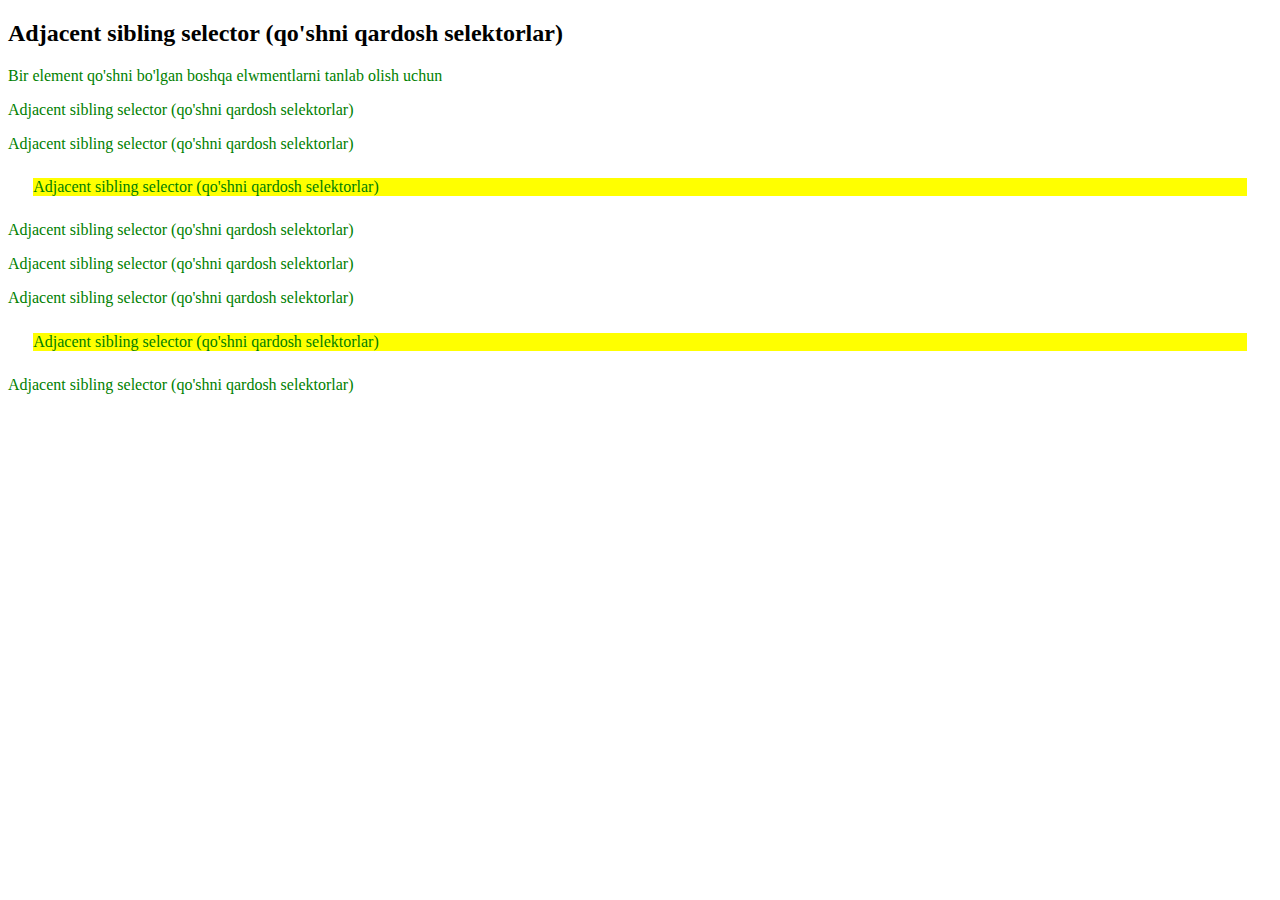
<file: index.html>
<!DOCTYPE html>
<html lang="en">
 <head>
     <meta charset="UTF-8">
     <meta name="viewport" content="width=device-width, initial-scale=1.0">
     <meta name="author" content="Shokirov Javohirbek">
     <meta name="description" content="Inheritance (Meros olish)">
     <link rel="icon" href="../Portoliya/imeges/creative-letter-j-logo-vector-20649645.jpg">
     <link rel="stylesheet" href="./inheritance.css">
     <title>Inheritance (Meros olish)</title>
 </head>
     <body>
         <!-- <section>
             <div class="container">
                 <h1>
                     Heading 1
                 </h1> 
                 <p>
                     Paragraph 1
                 </p>
             </div>
         </section>
         <h2>Combinators: Descendent selector (avlod selektorlari)</h2>
         <div>
             <p>Descendent selector (avlod selektorlari)</p>
             <p>Descendent selector (avlod selektorlari)</p>
             <p>Descendent selector (avlod selektorlari)</p>
             <section>
                 <p>Descendent selector (avlod selektorlari)</p>
             </section>
         </div>
         <p>Descendent selector (avlod selektorlari)</p>
         <p>Descendent selector (avlod selektorlari)</p>
         <h2>Child selector(farzant selectori)</h2>
         <div>
             <p>Child selector(farzant selectori)</p>
             <p>Child selector(farzant selectori)</p>
             <p>Child selector(farzant selectori)</p>
             <section>
                 <p>Child selector(farzant selectori)</p>
             </section>
             <p>Child selector(farzant selectori)</p>
         </div>
         <p>Child selector(farzant selectori)</p>
         <p>Child selector(farzant selectori)</p> -->
         <h2>Adjacent sibling selector (qo'shni qardosh selektorlar)</h2>
         <p>Bir element qo'shni bo'lgan boshqa elwmentlarni tanlab olish uchun</p>
         <div>
             <p>Adjacent sibling selector (qo'shni qardosh selektorlar)</p>
             <p>Adjacent sibling selector (qo'shni qardosh selektorlar)</p>
         </div>

         <p>Adjacent sibling selector (qo'shni qardosh selektorlar)</p>
         <p>Adjacent sibling selector (qo'shni qardosh selektorlar)</p>

         <div>
             <p>Adjacent sibling selector (qo'shni qardosh selektorlar)</p>
             <p>Adjacent sibling selector (qo'shni qardosh selektorlar)</p>
         </div>

         <p>Adjacent sibling selector (qo'shni qardosh selektorlar)</p>
         <p>Adjacent sibling selector (qo'shni qardosh selektorlar)</p>
     </body>
</html>
</file>
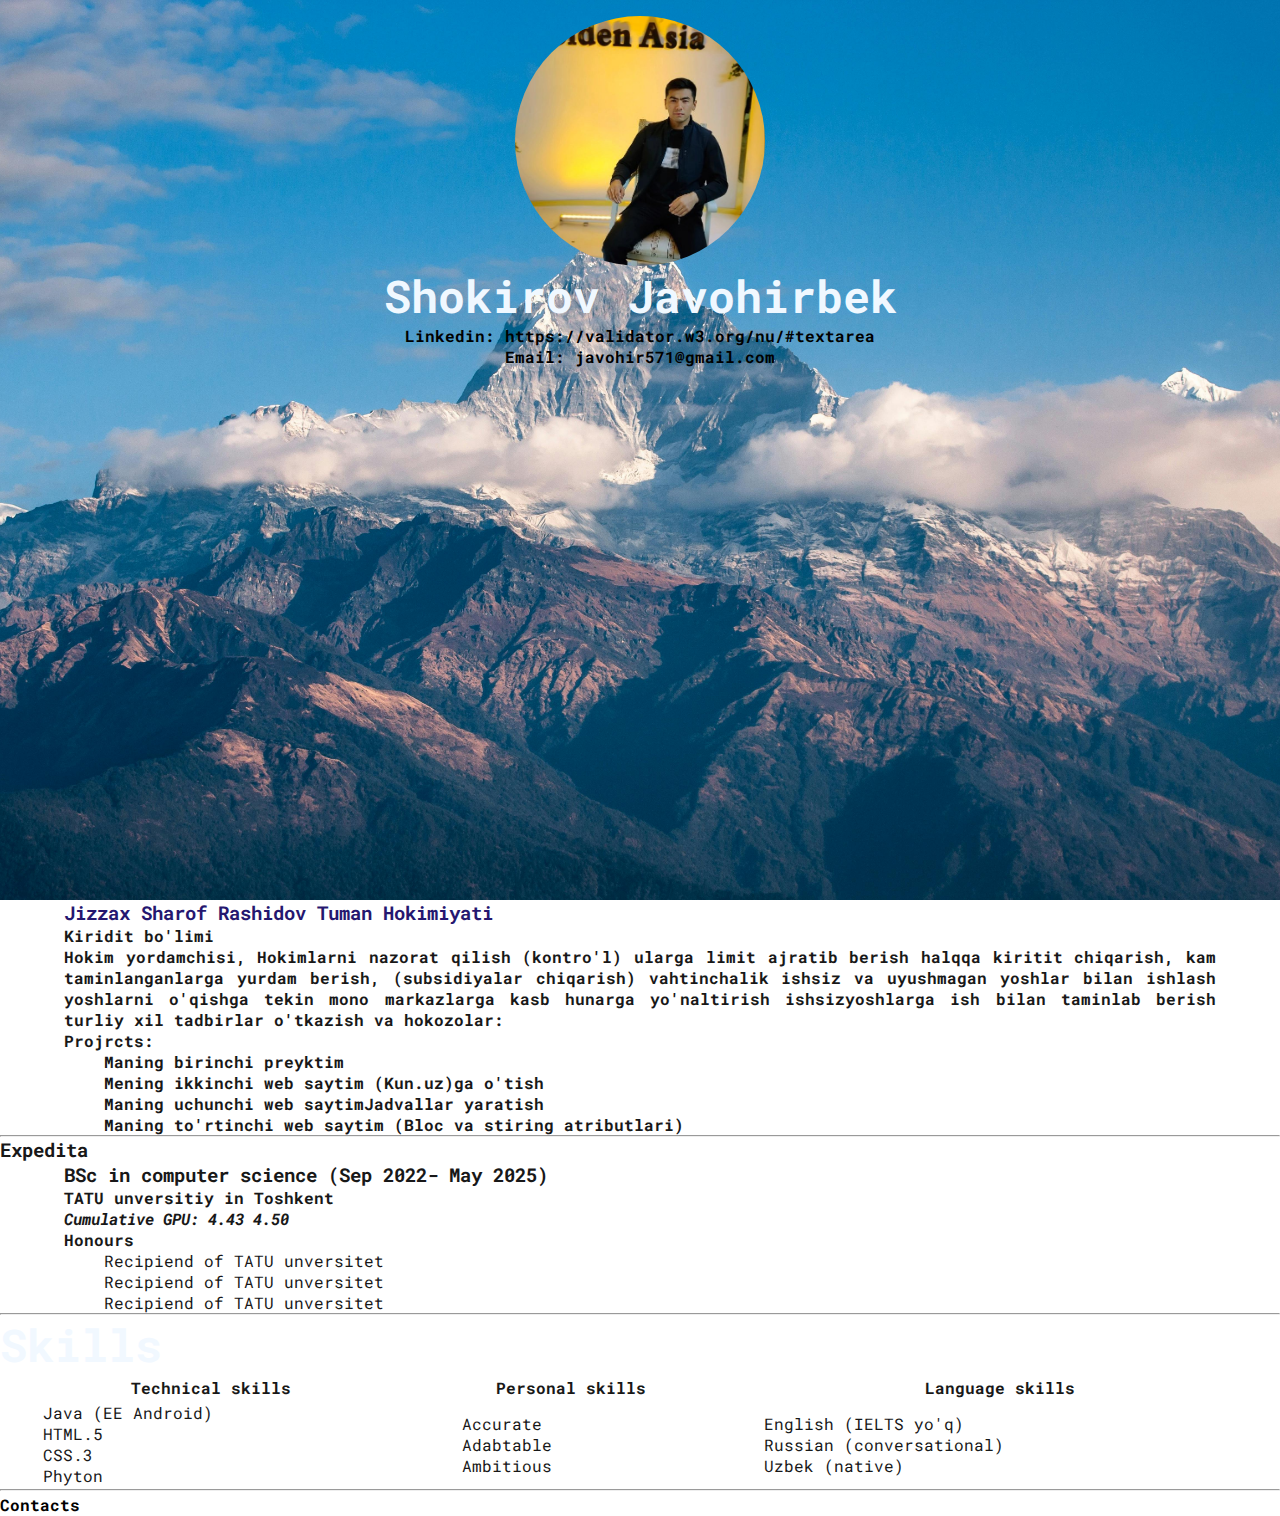
<file: 10. index.html>
<!DOCTYPE html>
<html lang="en">
<head>
    <meta charset="UTF-8">
    <meta name="viewport" content="width=device-width, initial-scale=1.0">
    <meta name="author" content="Shokirov Javohirbek">
    <meta name="description" content="Portfoliya yaratish">
    <link rel="icon" href="./imeges/creative-letter-j-logo-vector-20649645.jpg">
    <link rel="preconnect" href="https://fonts.googleapis.com">
    <link rel="preconnect" href="https://fonts.gstatic.com" crossorigin>
    <link href="https://fonts.googleapis.com/css2?family=Questrial&family=Roboto+Mono:ital,wght@0,100..700;1,100..700&display=swap" rel="stylesheet">
    <link rel="stylesheet" href="./style.css">
    <title>Portfoliya</title>
</head>
     <body>
         <header class="header_top">
            <div class="container markaz mb-1">
                <div class="img-1">
                     <img src="./imeges/photo_2025-01-15_11-44-57.jpg" alt="Bu yerda rasim bor" >
                     <h2> Shokirov Javohirbek</h2> 
                     <p>
                       Linkedin:
                       <a href="https://validator.w3.org/nu/#textarea " target="_blank"> https://validator.w3.org/nu/#textarea </a>
                     </p>
                     <p>
                        Email: javohir571@gmail.com
                     </p>
                </div>
            </div>
         </header>
         <section>
             <div class="container">
                 <h3 class="ish-joy">
                  Jizzax Sharof Rashidov Tuman Hokimiyati 
                 </h3>
                <p>
                    <b>
                        Kiridit bo'limi  
                    </b>
                </p>
                <p>
                       Hokim yordamchisi, Hokimlarni nazorat qilish (kontro'l) ularga limit ajratib berish halqqa kiritit chiqarish, kam taminlanganlarga yurdam berish, (subsidiyalar chiqarish) vahtinchalik ishsiz va uyushmagan yoshlar bilan ishlash yoshlarni o'qishga tekin mono markazlarga kasb hunarga yo'naltirish ishsizyoshlarga ish bilan taminlab berish turliy xil tadbirlar o'tkazish va hokozolar: 
                </p>
                <p>
                   Projrcts:
                   <ul>
                       <li>
                           <a href="../my_first_website/2. index.html"> Maning birinchi preyktim</a>
                       </li>
                       <li>
                           <a href="../my_first_website/3. index.html"> Mening ikkinchi web saytim (Kun.uz)ga o'tish </a>
                       </li>
                       <li>
                           <a href="../my_first_website/4. index.html">Maning uchunchi web saytimJadvallar yaratish </a>
                       </li>
                       <li>
                           <a href="../my_first_website/5. index.html">Maning to'rtinchi web saytim (Bloc va stiring atributlari)</a>
                       </li>
                   </ul>
                 </p>
             </div>
         </section>
         <hr>
         <section>
             <h3>Expedita</h3>
             <div class="container">
                 <h3>BSc in computer science (Sep 2022- May 2025)</h3>
                 <p>
                     <b>
                        TATU unversitiy in Toshkent
                     </b>
                 </p>
                 <p>
                    <i>
                        Cumulative GPU: 4.43 4.50 
                    </i>
                 </p>
                 <p>
                     Honours
                     <ol>
                         <li>
                             Recipiend of TATU unversitet 
                         </li>
                         <li>
                             Recipiend of TATU unversitet
                         </li>
                         <li>
                             Recipiend of TATU unversitet
                         </li>
                     </ol>
                 </p>
             </div>
         </section>
         <hr>
         <section>
            <h2>Skills</h2>
             <table>
                 <thead>
                     <tr>
                         <th>
                            Technical skills
                         </th>
                         <th>
                            Personal skills
                         </th>
                         <th>
                            Language skills
                         </th>
                     </tr>
                 </thead>
                 <tbody>
                     <tr>
                         <td>
                            <ul>
                                <li>
                                    Java (EE Android)
                                </li>
                                <li>
                                    HTML.5
                                </li>
                                <li>
                                    CSS.3
                                </li>
                                <li>
                                    Phyton
                                </li>
                            </ul>
                         </td>
                         <td>
                             <ul>
                                 <li>
                                    Accurate
                                 </li>
                                 <li>
                                    Adabtable
                                 </li>
                                 <li>
                                    Ambitious
                                 </li>
                             </ul>
                         </td>
                         <td>
                             <ul>
                                 <li>
                                     English (IELTS yo'q)
                                 </li>
                                 <li>
                                     Russian (conversational)
                                 </li>
                                 <li>
                                     Uzbek (native)
                                 </li>
                             </ul>
                         </td>
                     </tr>
                 </tbody>
             </table>
         </section>
         <hr>
         <footer>
             <h3>
                 <a href="./contact.html"> Contacts</a>
             </h3>
         </footer>
     </body>
</html>
</file>
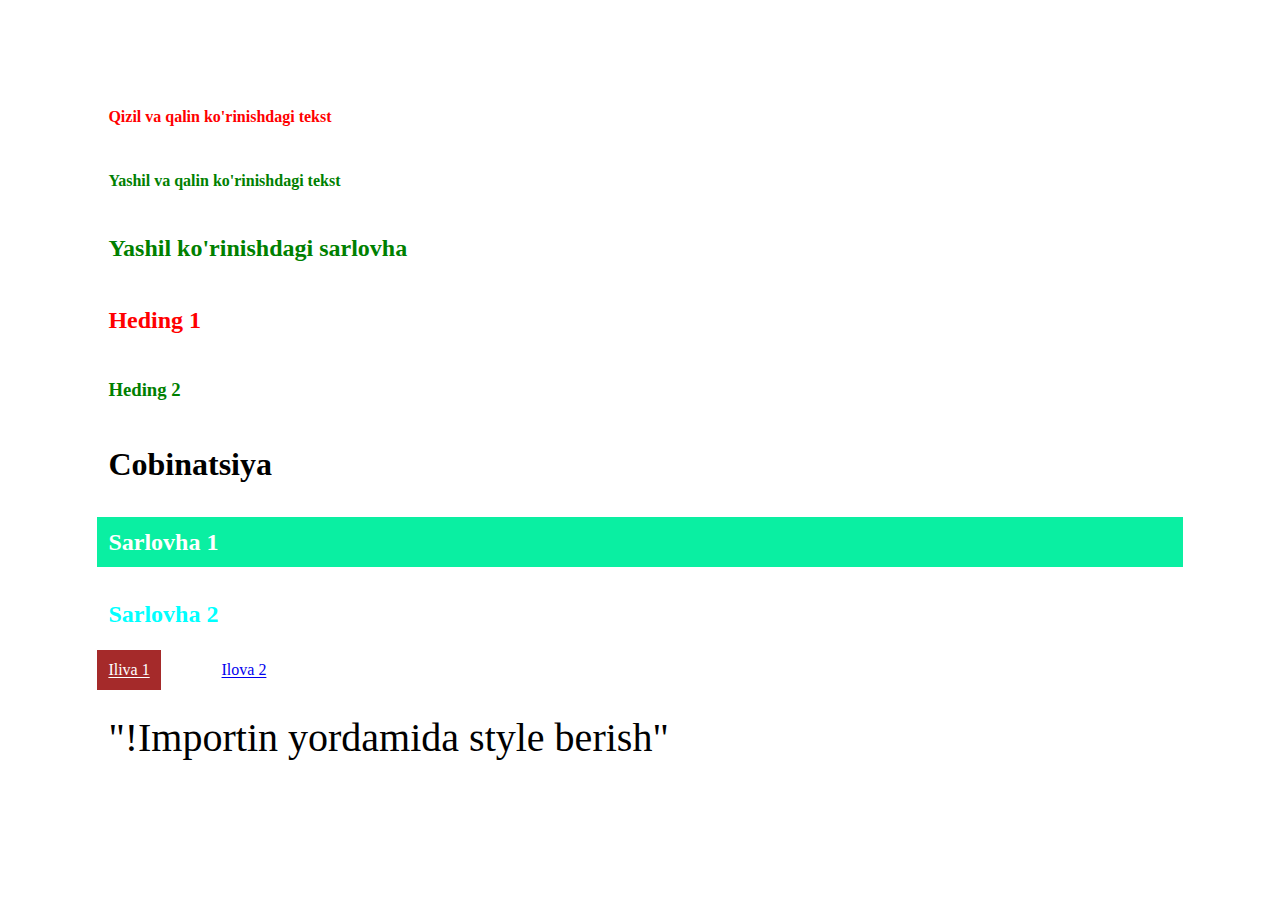
<file: 1111index.html>
<!DOCTYPE html>
<html lang="en">
<head>
     <meta charset="UTF-8">
     <meta name="viewport" content="width=device-width, initial-scale=1.0">
     <title>CSS asoslari</title>
     <link rel="stylesheet" href="./CSS.asoslari.css">
 </head>
     <body>
          <div class="text-red text-bold">Qizil va qalin ko'rinishdagi tekst</div>
          <div class="text-green text-bold">Yashil va qalin ko'rinishdagi tekst</div>
          <h2 class="text-green">Yashil ko'rinishdagi sarlovha</h2>
          <h4 class="text-red text-italic">Heding 1</h4>
          <h3 class="text-red text-green">Heding 2</h3>
          <h1>Cobinatsiya</h1>
          <h2 class="active">Sarlovha 1</h2>
          <h2>Sarlovha 2</h2>

          <a href="#" class="active">Iliva 1</a>
          <a href="#">Ilova 2</a>
          <p class="Sarlovha">"!Importin yordamida style berish"</p>
     </body>
 </html>
</file>
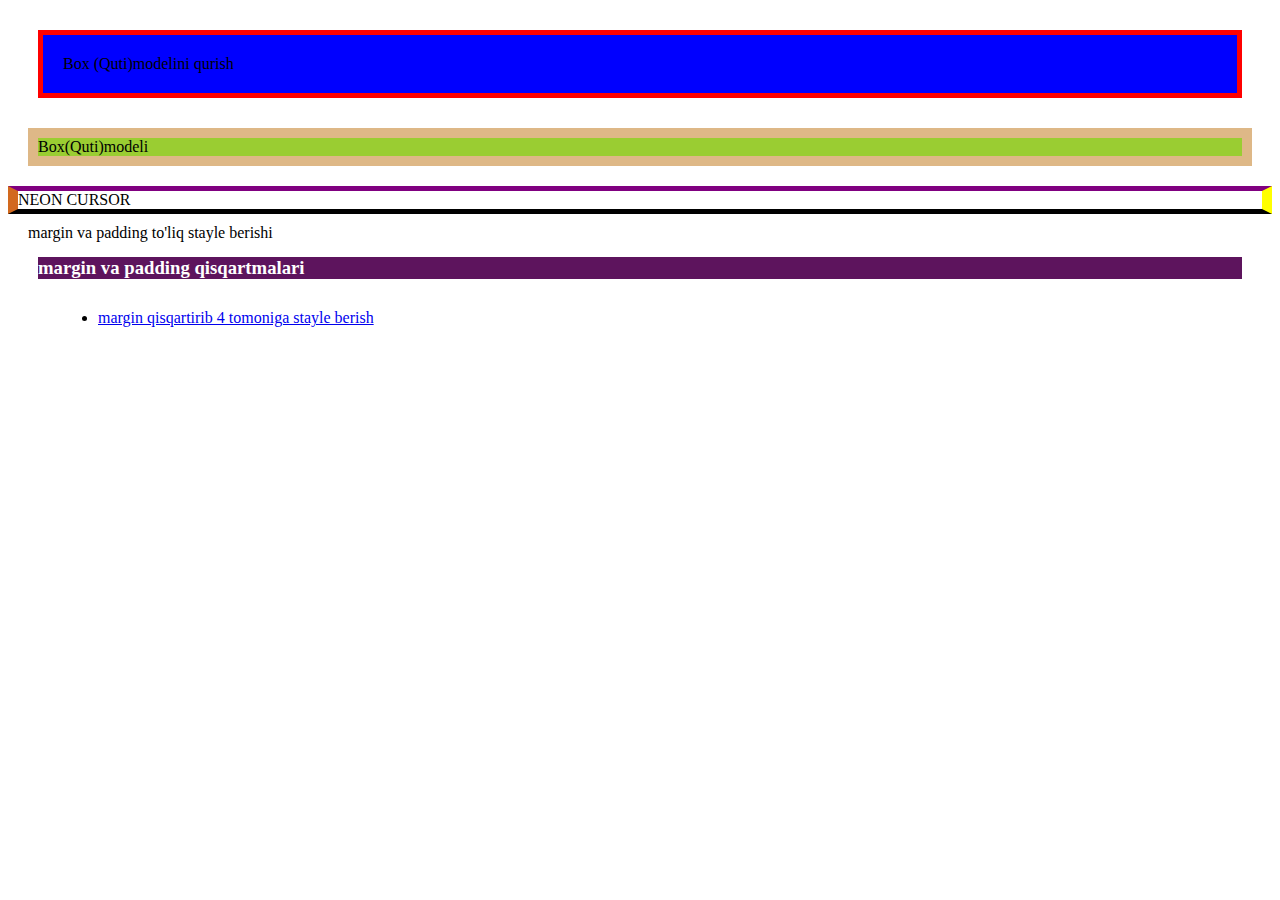
<file: 13.index.html>
<!DOCTYPE html>
 <html lang="en">
     <head>
         <meta charset="UTF-8">
         <meta name="viewport" content="width=device-width, initial-scale=1.0">
         <meta name="author" content="Shokirov Javohirbek">
         <meta name="description" content="Neon cursor">
         <title>NEON CURSOR</title>
         <link rel="stylesheet" href="./13.css">
     </head>
     <body>
         <div class="box">Box (Quti)modelini qurish</div>
         <div class="box1">Box(Quti)modeli</div>
         <div class="box2">NEON CURSOR</div>
         <p class="box3">margin va padding to'liq stayle berishi </p>
         <h3 class="box4">margin va padding qisqartmalari</h3>
             <ul class="box5">
                 <li>
                    <a href="#">margin qisqartirib 4 tomoniga stayle berish</a>
                 </li>
             </ul>
     </body>
 </html>
</file>
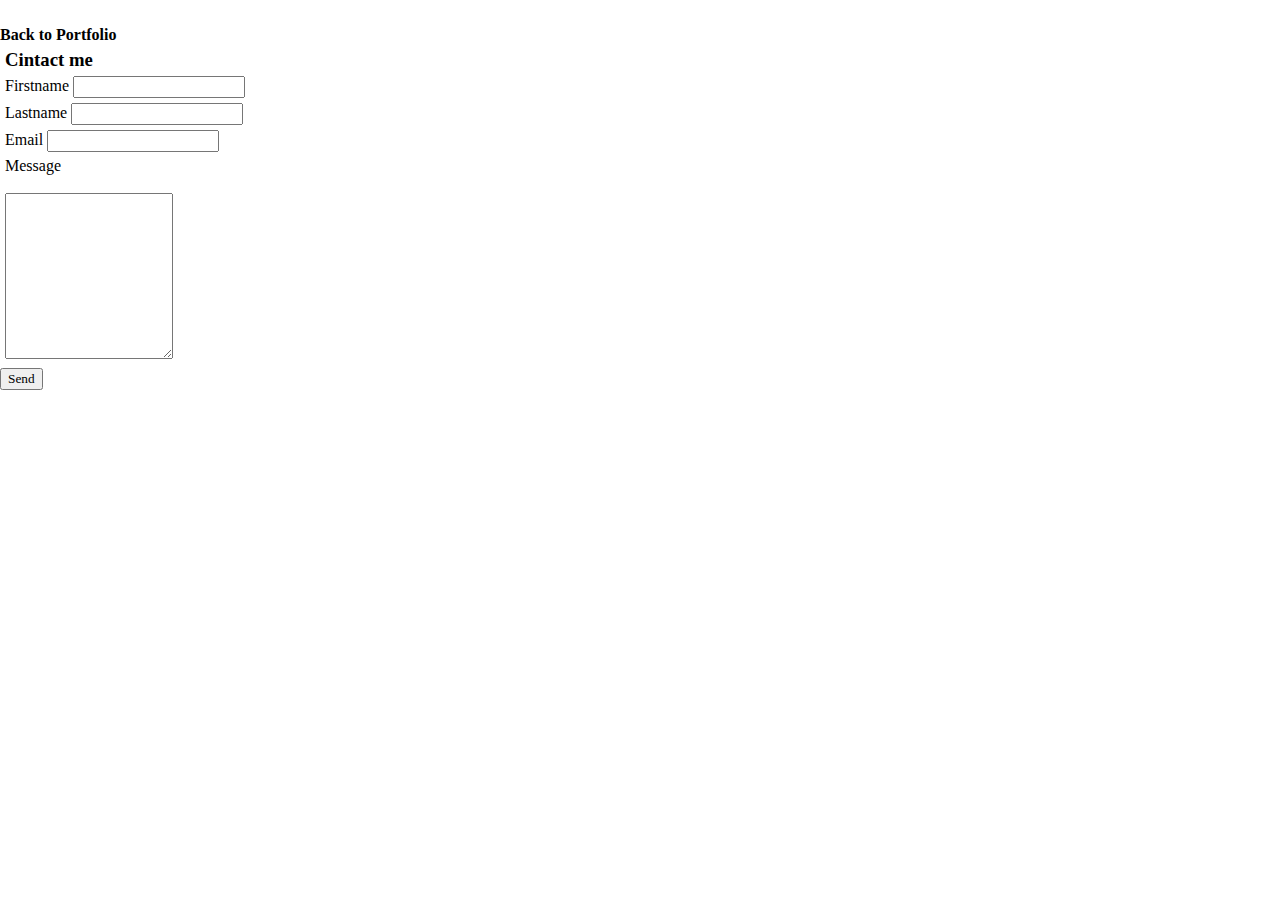
<file: contact.html>
<!DOCTYPE html>
<html lang="en">
     <head>
     <meta charset="UTF-8">
     <meta name="viewport" content="width=device-width, initial-scale=1.0">
     <link rel="stylesheet" href="./style.css">
     <title>Contacts</title>
     </head>
     <body>
         <h4 class="field-1">
             <a href="./10. index.html">Back to Portfolio</a>
         </h4>
         <h3 class="field">Cintact me</h3>
             <form action="contact.php" method="Get"></form>
             <div class="field">
                 <label for="firstname"> Firstname</label>
                 <input type="text" name="firstname" id="firstname">
             </div>
             <div class="field">
                 <label for="lastname">Lastname</label>
                 <input type="lastname" name="lastname" id="lastname">
             </div>
             <div class="field">
                 <label for="email">Email</label>
                 <input type="email" name="email" id="email">
             </div>
             <div class="field">
                 <label for="message">Message</label><br><br>
                 <textarea name="message" id="message" rows="10"></textarea>
             </div>
             <button type="submit">Send</button>
         </body>
     </html>
</file>
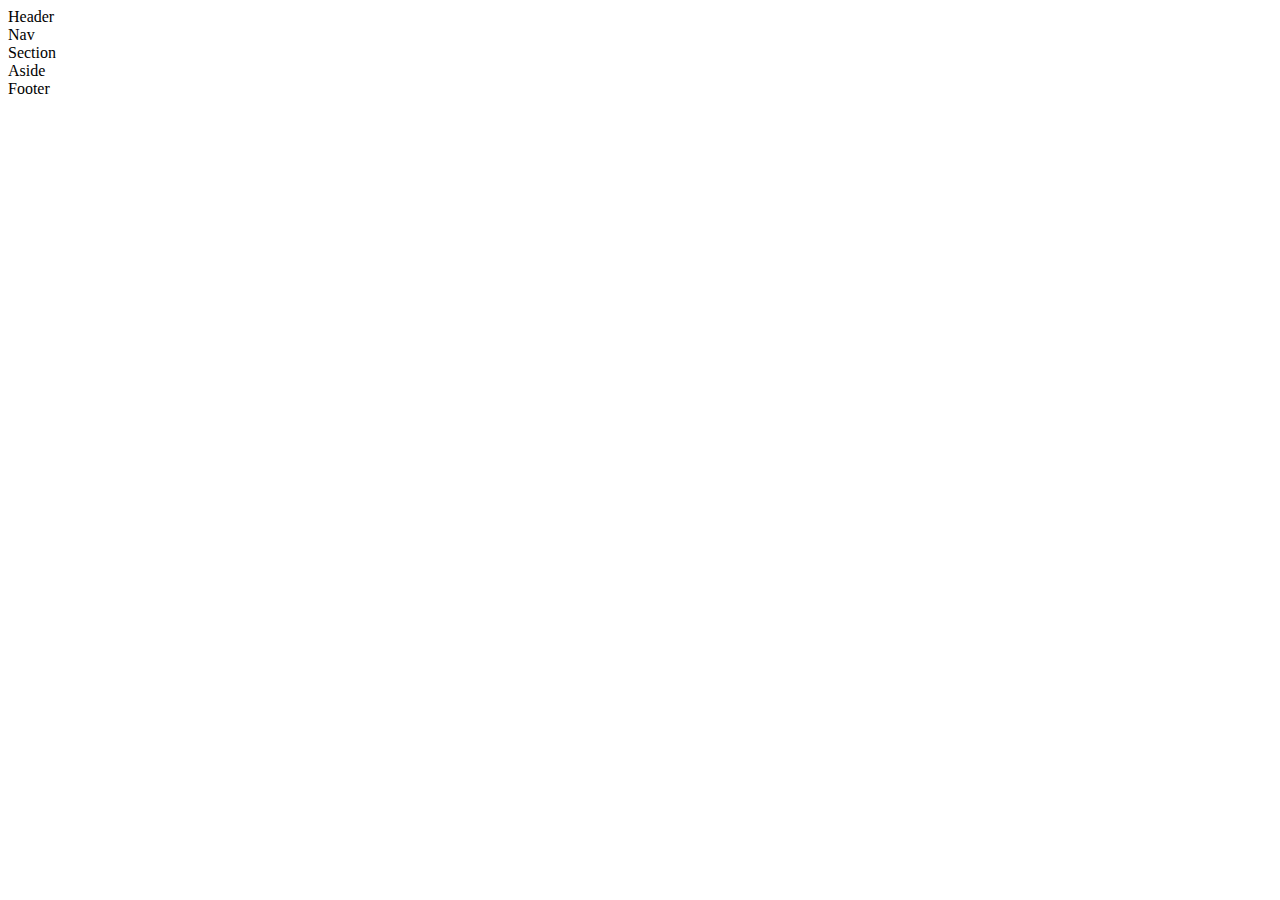
<file: darsliklar/8. index.html>
<!DOCTYPE html>
<html lang="en">
<head> 
    <meta charset="UTF-8">
    <meta name="viewport" content="width=device-width, initial-scale=1.0">
    <link rel="stylesheet" href="./style/style.css">
    <title>Layouts va Semantics</title>
    
 </head>
     <body>
         <header class="box">
            Header
         </header>
         <nav class="box">
            Nav
         </nav>
         <section class="box">
            Section
         </section>
         <aside class="box">
          Aside
         </aside>
         <footer class="box">
            Footer
         </footer>
     </body>
 </html>
</file>
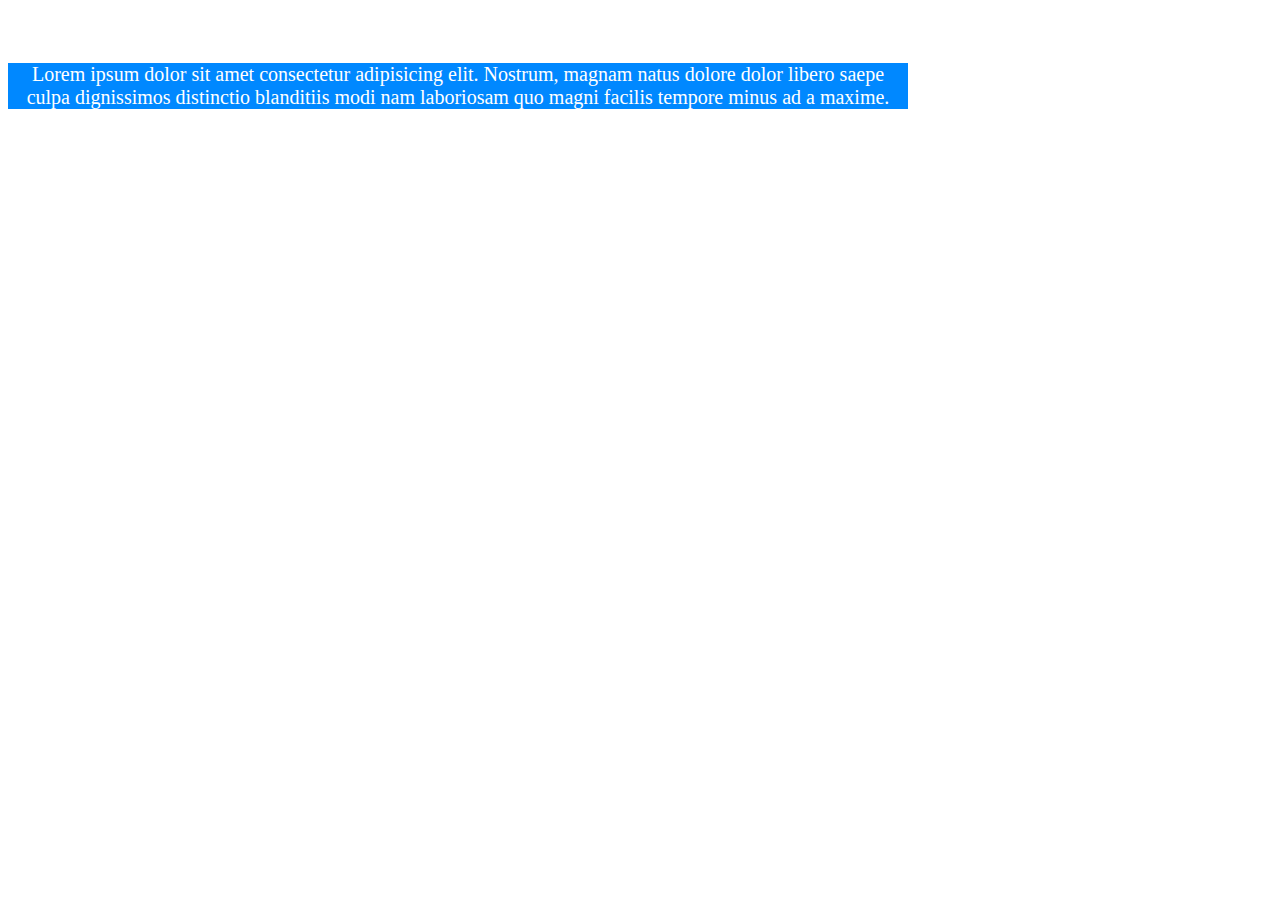
<file: darsliklar/head index.html>
<!DOCTYPE html>
<html lang="en">
    <head>
       <meta charset="UTF-8">
       <meta name="viewport" content="width=device-width, initial-scale=1.0">
       <meta name="author" content="Shokirov Javohirbek">
       <meta name="description" content="Dasturlash bo'yicha kurslar">
       <title>Head</title>
       <!--link orqali style.css fayiliga ulash-->
       <link rel="stylesheet" href="./style/style.css">
       <!--Javascript kodi-->
       <script>
       alert ('Javascript yuklandi');
       </script>
       <!-- veb saytga ikonka qo'yish-->
       <link rel="icon" href="./assets/images/d9aa75a9e100db751793b71099b35aa9.png">
       </head>
<body>
    <p class="malumot"> Lorem ipsum dolor sit amet consectetur adipisicing elit. Nostrum, magnam natus dolore dolor libero saepe culpa dignissimos distinctio blanditiis modi nam laboriosam quo magni facilis tempore minus ad a maxime. </p>
</body>
</html>
</file>
<file: inheritance.css>
.container {
    padding: 0%;
    margin: 2% ;
    color: red;
 }

 p {
    color: green;
 }

 /*Combinators: Descendent selector (avlod selektorlari) */
 /* div p {
 margin: 3px;
 background-color: yellow; 
 } */

 /* Child selector(farzant selectori)*/
 /* div > p {
    margin: 2%;
    background-color: yellow; 
    } */

 /*Adjacent sibling selector (qo'shni qardosh selektorlar)*/   
 div + p {
    margin: 2%;
    background-color: yellow; 
    }
</file>
<file: style.css>
*{
    pad: 0;
    margin: 0;
    text-decoration: none;
    list-style: none;
    box-sizing: border-box;
    font-family: "Roboto Mono", serif;
    color: black;
}
.header_top {
    width: 100%;
    height: 100vh;
    background: url("./imeges/header.jpg") no-repeat center / cover;
    background-attachment: fixed;
}

.img-1 {
    width: 600px;
    display: flex;
    flex-direction: column;
    align-items: center;
}
 .img-1 img {
    width: 250px;
    border-radius: 50%;
 }

 h2 {
    color: aliceblue;
    font-weight: 900;
    font-size: 45px;
 }
 .container {
    width: 90%;
    margin: 0% auto;
 }
 .mb-1 {
    padding-top: 1rem;
 }
 .markaz {
    display: flex;
    justify-content: center;
 }

 p {
    width: bold;
    color: mediumblue;
    font-size: 20px;
 }
 section {
   background: url("./imeges/header.jpg") no-repeat center / cover;
   background-attachment: fixed;
   opacity: 0.9;
 }
 p, b, a {
   text-align: justify;
   font-size: 16px;
   font-weight: 900;
     color: black;
 }
 .ish-joy {
   color: hwb(248 0% 62%);
 }
 table {
   width: 100%;
 }
 .field-1 {
   margin-top: 2%;
 }
 .field  {
   margin: 5px;
 }
</file>
<file: CSS.asoslari.css>
* {
    margin: 2%;
    padding: 1%;
}

.text-red {
    color: red;
}

.text-bold {
    font-weight: bold;
}

.text-green {
    color: green;
}

.text-italic {
    font-size: x-large;
}
 
h2 {
    color: aqua;
}

h2.active {
    background-color: rgb(10, 239, 162);
    color: white;
}

a.active {
    background-color: brown;
    color: white;
}

p {
    font-size: 40px !important;
}

.Sarlovha {
    font-size: 50px;
}
</file>
<file: 13.css>
.box {
    background-color: blue;
    padding: 20px;
    border-width: 5px;
    border-style: solid;
    border-color: red;
    margin: 30px;
}

.box1 {
    background-color: yellowgreen;
    /** border ni qisqartmasi  (Shoethends)*/
    border: 10px solid burlywood;
    margin: 20px;
}

.box2 {
    border-top: 5px solid purple;
    border-bottom: 5px solid black;
    border-right: 10px solid yellow;
    border-left: 10px solid chocolate;
}

.box3 {
    margin-top: 10px;
    margin-bottom: 10px;
    margin-right: 20px;
    margin-left: 20px;
}

/** margin va padding.ni qisqartmasi */
.box4 {
    color: white;
    background-color: rgb(93, 20, 93);
    margin: 15px 30px;
}

.box5 {
    margin: 30px 10px 20px 50px;
}
</file>
<file: darsliklar/style/style.css>
p {
    color: white;(0, 0, 0);
    margin-top: 5%;
    background-color: rgb(0, 136, 255);
}
.malumot {
    text-align: center;
    font-size: 20px;
    width: 900px;
}
</file>
